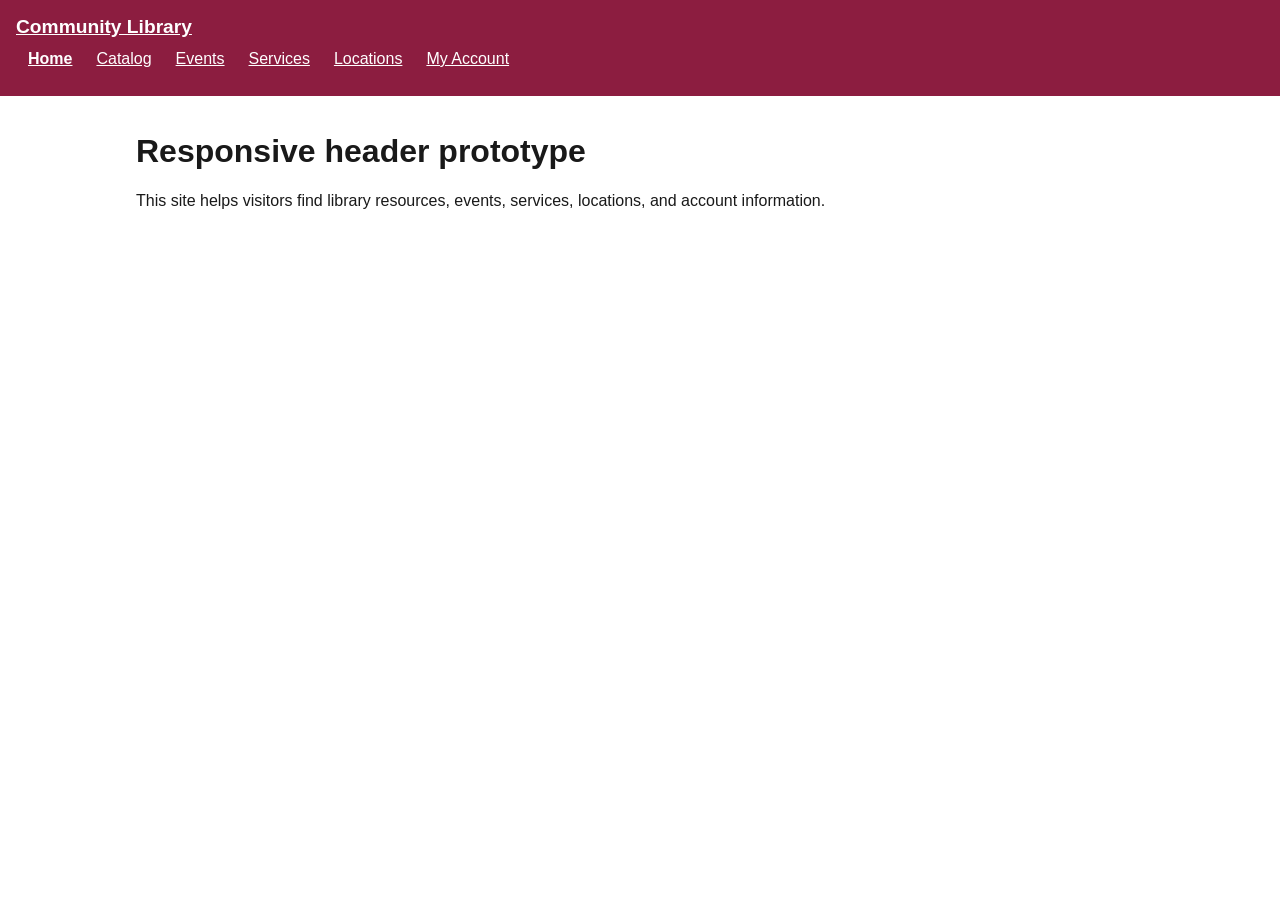
<file: index.html>
<!doctype html>
<html lang="en">

<head>
    <meta charset="utf-8">
    <meta name="viewport" content="width=device-width,initial-scale=1">
    <title>Header Prototype</title>
    <link rel="stylesheet" href="styles.css">
    <script src="navigation.js" defer></script>
</head>

<body>
    <a class="skip-link" href="#main">Skip to main content</a>

    <header class="site-header">
        <a class="brand" href="index.html">Community Library</a>

        <nav aria-label="Primary navigation">
            <button
                class="menu-button"
                type="button"
                aria-controls="primary-nav"
                aria-expanded="false"
                hidden
            >
                Menu
            </button>

            <ul class="nav-list" id="primary-nav">
                <!-- TODO: replace these with 5-7 purposeful destinations. -->
                <li>
                    <a href="index.html" aria-current="page">Home</a>
                </li>
                <li>
                    <a href="#">Catalog</a>
                </li>
                <li>
                    <a href="#">Events</a>
                </li>
                <li>
                    <a href="#">Services</a>
                </li>
                <li>
                    <a href="#">Locations</a>
                </li>
                <li>
                    <a href="#">My Account</a>
                </li>
            </ul>
        </nav>
    </header>

    <main id="main">
        <h1>Responsive header prototype</h1>
        <p>This site helps visitors find library resources, events, services, locations, and account information. </p>
    </main>
</body>

</html>
</file>
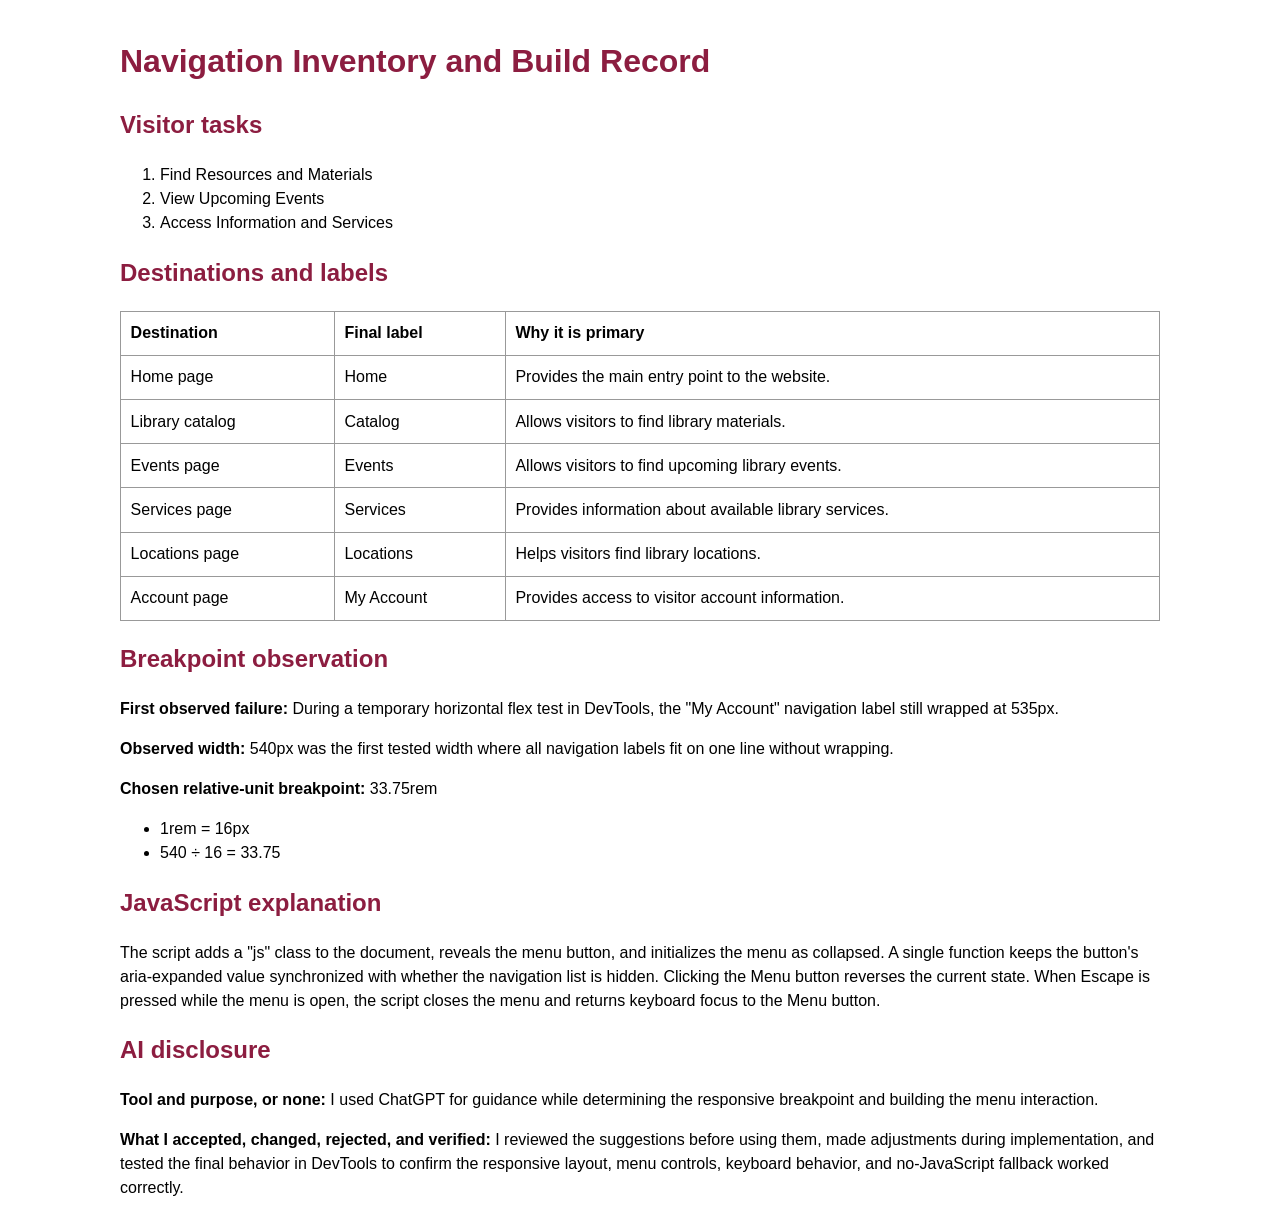
<file: navigation-inventory.html>
<!doctype html>
<html lang="en">
    <head><meta charset="utf-8">
        <title>Navigation Inventory</title>
        <style>body{max-width:65rem;margin:auto;padding:1rem;font:1rem/1.5 Arial,sans-serif}
                h1,h2{color:#8c1d40}
                table{width:100%;border-collapse:collapse}
                th,td{border:1px solid #999;padding:.6rem;text-align:left}
        </style>
    </head>
                
        <body>
            <h1>Navigation Inventory and Build Record</h1>
            <h2>Visitor tasks</h2>
            <ol>
               <li>Find Resources and Materials</li>
               <li>View Upcoming Events</li>
               <li>Access Information and Services</li>
            </ol>

            <h2>Destinations and labels</h2>
            <table>
                <tr>
                    <th>Destination</th>
                    <th>Final label</th>
                    <th>Why it is primary</th>
                </tr>
                
                <tr>
                    <td>Home page</td>
                    <td>Home</td>
                    <td>Provides the main entry point to the website.</td>
                </tr>

                <tr>
                    <td>Library catalog</td>
                    <td>Catalog</td>
                    <td>Allows visitors to find library materials.</td>
                </tr>
                
                <tr>
                    <td>Events page</td>
                    <td>Events</td>
                    <td>Allows visitors to find upcoming library events.</td>
                </tr>

                <tr>
                    <td>Services page</td>
                    <td>Services</td>
                    <td>Provides information about available library services.</td>
                </tr>
                             
                <tr>
                    <td>Locations page</td>
                    <td>Locations</td>
                    <td>Helps visitors find library locations.</td>
                </tr>

                <tr>
                    <td>Account page</td>
                    <td>My Account</td>
                    <td>Provides access to visitor account information.</td>
                </tr>

            </table>

            <h2>Breakpoint observation</h2>
            <p><strong>First observed failure:</strong> During a temporary horizontal flex test in DevTools, the "My Account" navigation label still wrapped at 535px.</p>
            <p><strong>Observed width:</strong> 540px was the first tested width where all navigation labels fit on one line without wrapping.</p>
            <p><strong>Chosen relative-unit breakpoint:</strong> 33.75rem</p>
            <ul>
                <li>1rem = 16px</li>
                <li>540 &divide; 16 = 33.75</li>
            </ul>

            <h2>JavaScript explanation</h2>
            <p>The script adds a "js" class to the document, reveals the menu button, and initializes the menu as collapsed. 
                A single function keeps the button's aria-expanded value synchronized with whether the navigation list is hidden. 
                Clicking the Menu button reverses the current state. When Escape is pressed while the menu is open, the script closes the menu and returns keyboard focus to the Menu button.</p>
            <h2>AI disclosure</h2>
            <p><strong>Tool and purpose, or none:</strong> I used ChatGPT for guidance while determining the responsive breakpoint and building the menu interaction.</p>
            <p><strong>What I accepted, changed, rejected, and verified:</strong> I reviewed the suggestions before using them, made adjustments during implementation, and tested the final behavior in DevTools to confirm the responsive layout, menu controls, keyboard behavior, and no-JavaScript fallback worked correctly.</p>
        </body>
</html>
</file>
<file: styles.css>
:root {
    --brand:#8c1d40;
    --accent:#ffc627;
    --ink:#191919;
    --paper:#fff;
    --space:1rem;
}

* {
    box-sizing:border-box;
}

body {
    margin:0;
    font-family:Arial,sans-serif;
    color:var(--ink);
}

.skip-link {
    position:absolute;
    top:-5rem;
    left:.5rem;
    z-index:10;
    background:var(--paper);
    padding:.75rem;
}

.skip-link:focus {
    top:.5rem;
}

.site-header {
    padding:var(--space);
    background:var(--brand);
    color:var(--paper);
}

.brand {
    color:inherit;
    font-size:1.2rem;
    font-weight:700;
}

.menu-button {
    /* TODO: style a comfortable, visible target. */
    padding:.75rem;
    font: inherit;
}

.menu-button:focus-visible {
    outline:.2rem solid var(--accent);
    outline-offset:.2rem;
}

.nav-list {
    list-style:none;
    margin:.75rem 0 0;
    padding:0;
    /* TODO: narrow layout. */
    display: block;
}

.nav-list a {
    display:block;
    color:var(--paper);
    padding:.75rem;
}

/* TODO: hover, focus-visible, active, and current-page states. */
.nav-list a:hover{
    background: var(--accent);
    color: var(--ink);
}

.nav-list a:focus-visible {
    outline: .2rem solid var(--accent);
    outline-offset: .2rem;
}

.nav-list a:active{
    background: var(--paper);
    color: var(--ink);
}

.nav-list a[aria-current="page"]{
    font-weight: 700;
}

/* TODO: hide the collapsed list only after JS adds the .js class. */
.js .nav-list[hidden] {
    display:none;
}

main {
    max-width:65rem;
    margin:auto;
    padding:1rem;
}

/* TODO: add one content-driven, relative-unit breakpoint and wide layout. */
@media (min-width:33.75rem) {
    .menu-button {
        display:none;
    }

    .nav-list {
        display:flex;
        margin:0;
    }

    .js .nav-list[hidden] {
        display:flex;
    }
}
</file>
